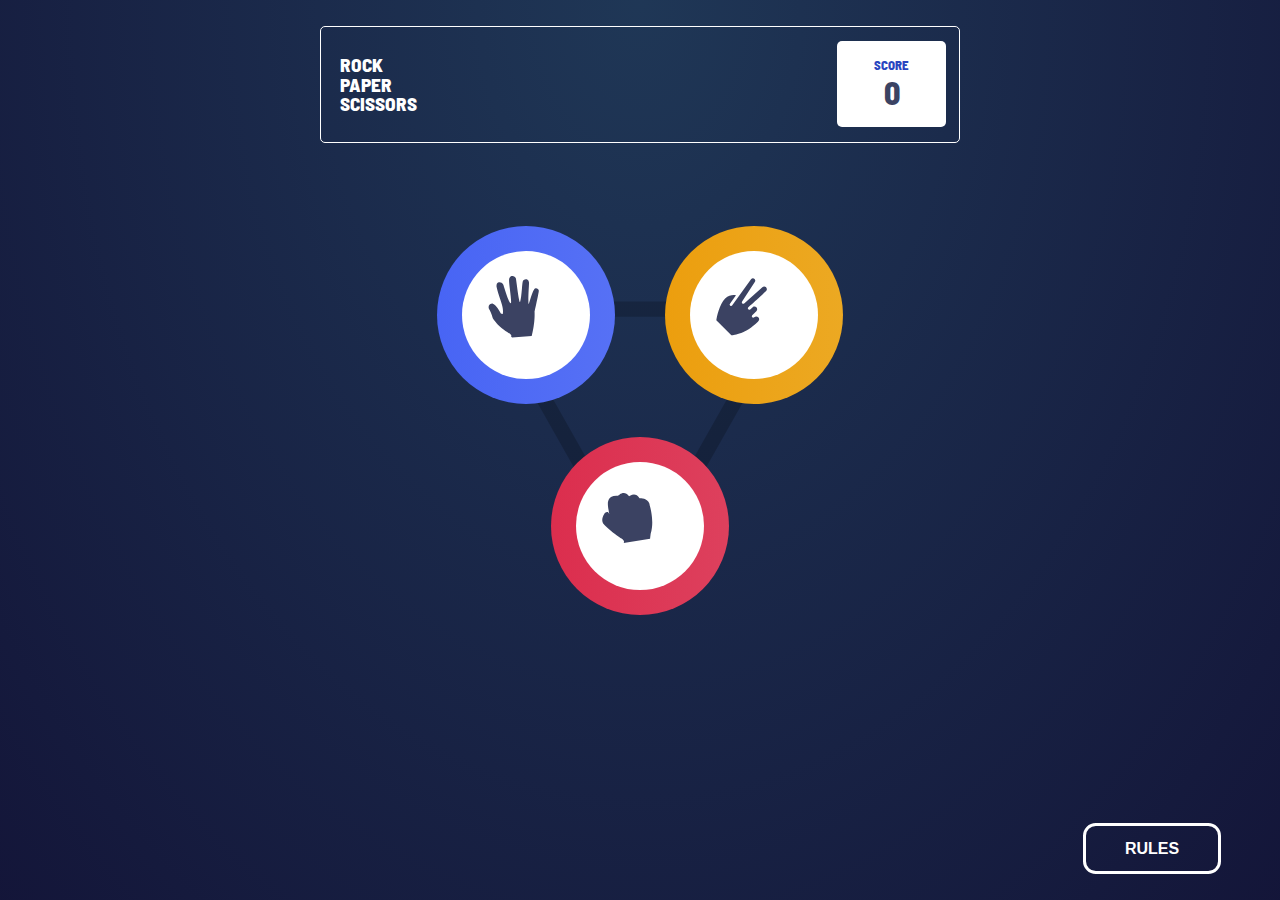
<file: index.html>
<!DOCTYPE html>
<html lang="en">
<head>
  <meta charset="UTF-8">
  <meta name="viewport" content="width=device-width, initial-scale=1.0">
  <link rel="icon" type="image/png" sizes="32x32" href="./images/favicon-32x32.png">
  <link rel="stylesheet" href="/styles/main.css"> 
  <title>Frontend Mentor | Rock, Paper, Scissors</title>

  <link rel="preconnect" href="https://fonts.googleapis.com">
  <link rel="preconnect" href="https://fonts.gstatic.com" crossorigin>
  <link href="https://fonts.googleapis.com/css2?family=Barlow+Semi+Condensed&display=swap" rel="stylesheet">
  <link rel="stylesheet" href="https://cdnjs.cloudflare.com/ajax/libs/font-awesome/4.7.0/css/font-awesome.min.css">
  
  <script src="scripts/main.js"></script>
</head>
<body>

  <div id="rulesContainer">
    <h2> RULES </h2>
    <div class="rulesImgContainer">
      <img class="rulesImg" src="/images/image-rules.svg" alt="Image showing rules for the rock paper scissors game">
    </div>
    <button class="closeBtn" onclick="hideRules()"><i class="fa fa-close"></i></button>

  </div>

  <header>
    <div class="header-content">
      <div class="header-left">
        <ul>
          <li>ROCK</li>
          <li>PAPER</li>
          <li>SCISSORS</li>
        </ul>
      </div>

      <div class="score-box">
        <p> SCORE </p>
        <p id="score">0</p>
      </div>
    </div>
  </header>



    <div id="pickBox">
      <img src="/images/bg-triangle.svg" alt="Triangle" class="triImg">
        <div id="pickPaper" class="pickCircle">
          <button onclick="clickPaper()" id="pickBtn"><img class="pickIcon paperIcon" src="/images/icon-paper.svg" alt="Icon of black hand showing paper move for rock paper scissors game."></button>
        </div>
        <div id="pickRock" class="pickCircle">
          <button onclick="clickRock()" id="pickBtn"><img class="pickIcon rockIcon" src="/images/icon-rock.svg" alt="Icon of black hand showing paper move for rock paper scissors game."></button>
        </div>
        <div id="pickScissors" class="pickCircle">
          <button onclick="clickScissors()"  id="pickBtn"><img class="pickIcon rockIcon" src="/images/icon-scissors.svg" alt="Icon of black hand showing paper move for rock paper scissors game."></button>
        </div>
    </div>

    <div id="resultBox">
      <div id="displayChoicesBox">
        <div id="userChoicePaper">
          <div class="pickCircle userChoicePaper">
            <img class="displayPaperIcon" src="/images/icon-paper.svg" alt="Icon of black hand showing paper move for rock paper scissors game.">
          </div>
          <p>YOU PICKED</p>
        </div>
        <div id="userChoiceRock">
          <div class="pickCircle userChoiceRock">
            <img class="displayRockIcon" src="/images/icon-rock.svg" alt="Icon of black hand showing paper move for rock paper scissors game.">
          </div>
          <p>YOU PICKED</p>
        </div>
        <div id="userChoiceScissors">
          <div class="pickCircle userChoiceScissors">
            <img class="displayScissorsIcon" src="/images/icon-scissors.svg" alt="Icon of black hand showing paper move for rock paper scissors game.">
          </div>
          <p>YOU PICKED</p>
        </div>
        <div id="compChoicePaper">
          <div class="compChoicePaper pickCircle userChoicePaper">
            <img class="displayPaperIcon" src="/images/icon-paper.svg" alt="Icon of black hand showing paper move for rock paper scissors game.">
          </div>
          <p>THE HOUSE PICKED</p>
        </div>
        <div id="compChoiceRock">
          <div class="compChoiceRock pickCircle userChoiceRock">
            <img class="displayRockIcon" src="/images/icon-rock.svg" alt="Icon of black hand showing paper move for rock paper scissors game.">
          </div>
          <p clas="test">THE HOUSE PICKED</p>
        </div>
        <div id="compChoiceScissors">
          <div class="compChoiceScissors pickCircle userChoiceScissors">
            <img class="displayScissorsIcon" src="/images/icon-scissors.svg" alt="Icon of black hand showing paper move for rock paper scissors game.">
          </div>
          <p>THE HOUSE PICKED</p>
        </div>
      </div>

      <div id="victoryBox" class="outcomeBox">
        <div>
          <h1> YOU WIN </h1>
          <button id="playAgainBtn" onclick="playAgain()"> PLAY AGAIN </button>
        </div>
      </div>

      <div id="looseBox" class="outcomeBox">
        <div>
          <h1> YOU LOSE </h1>
          <button id="playAgainBtn" onclick="playAgain()"> PLAY AGAIN </button>
        </div>
      </div>

      <div id="tieBox" class="outcomeBox">
        <div>
          <h1> IT'S A TIE</h1>
          <button id="playAgainBtn" onclick="playAgain()"> PLAY AGAIN </button>
        </div>
      </div>
      
    </div>


      <div id="rulesBtnContainer">
          <button class="rulesBtn" onclick="showRules()">RULES</button>
      </div>


  <!-- Your additional content goes here -->
  <!-- <div>
    <p>Score</p>
    <p>Rules</p>
    <p>You Picked</p>
    <p>The House Picked</p>
    <p>You Win</p>
    <p>You Lose</p>
    <p>Play Again</p>
  </div> -->

  <!-- Your JavaScript or other HTML content goes here -->

</body>
</html>
</file>
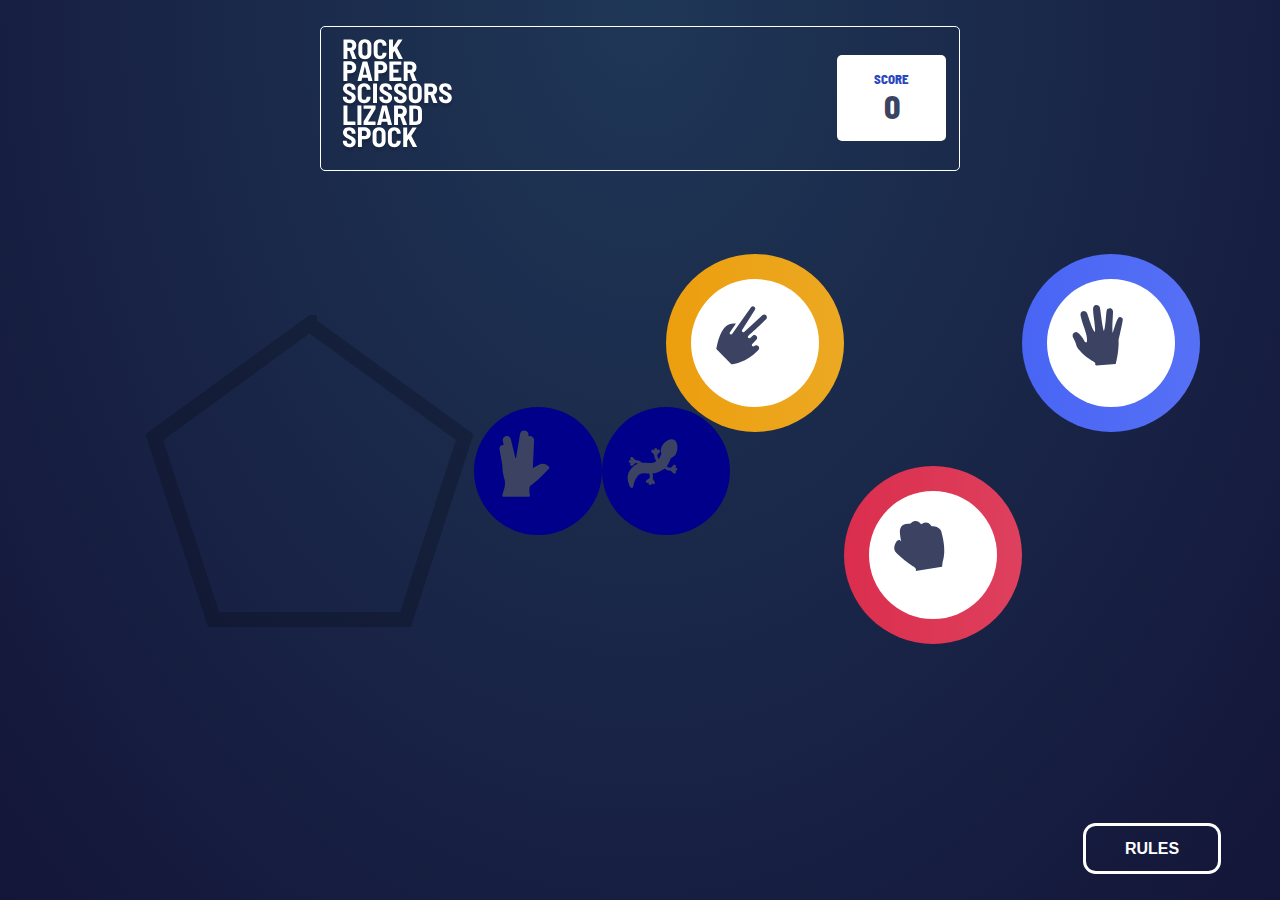
<file: bonus/index.html>
<!DOCTYPE html>
<html lang="en">
<head>
  <meta charset="UTF-8">
  <meta name="viewport" content="width=device-width, initial-scale=1.0">
  <link rel="icon" type="image/png" sizes="32x32" href="./images/favicon-32x32.png">
  <link rel="stylesheet" href="/styles/main.css"> 
  <title>Frontend Mentor | Rock, Paper, Scissors</title>

  <link rel="preconnect" href="https://fonts.googleapis.com">
  <link rel="preconnect" href="https://fonts.gstatic.com" crossorigin>
  <link href="https://fonts.googleapis.com/css2?family=Barlow+Semi+Condensed&display=swap" rel="stylesheet">
  <link rel="stylesheet" href="https://cdnjs.cloudflare.com/ajax/libs/font-awesome/4.7.0/css/font-awesome.min.css">
  
  <script src="scripts/main.js"></script>
</head>
<body>

  <div id="rulesContainer">
    <h2> RULES </h2>
    <div class="rulesImgContainer">
      <img class="rulesImg" src="/images/image-rules-bonus.svg" alt="Image showing rules for the rock paper scissors game">
    </div>
    <button class="closeBtn" onclick="hideRules()"><img class="closeBtnImg" src="images/icon-close.svg"></i></button>

  </div>

  <header>
    <div class="header-content">
      <div class="header-left">
        <img class="logo" src="images/logo-bonus.svg">
      </div>

      <div class="score-box">
        <p> SCORE </p>
        <p id="score">0</p>
      </div>
    </div>
  </header>


  



    <div id="pickBox">
      <img src="/images/bg-pentagon.svg" alt="Triangle" class="pentImg">
 
        <div id="pickSpock" class="pickCircle">
          <button onclick="clickSpock()" id="pickBtn"><img class="pickIcon spockIcon" src="/images/icon-spock.svg" alt="Icon of black hand showing paper move for rock paper scissors game."></button>
        </div>

        <div id="pickLizzard" class="pickCircle">
          <button onclick="clickLizzard()" id="pickBtn"><img class="pickIcon lizzardIcon" src="/images/icon-lizard.svg" alt="Icon of black hand showing paper move for rock paper scissors game."></button>
        </div> 

        <div id="pickScissors" class="pickCircle">
          <button onclick="clickScissors()"  id="pickBtn"><img class="pickIcon rockIcon" src="/images/icon-scissors.svg" alt="Icon of black hand showing paper move for rock paper scissors game."></button>
        </div>


        <div id="pickRock" class="pickCircle">
          <button onclick="clickRock()" id="pickBtn"><img class="pickIcon rockIcon" src="/images/icon-rock.svg" alt="Icon of black hand showing paper move for rock paper scissors game."></button>
        </div>

        <div id="pickPaper" class="pickCircle">
          <button onclick="clickPaper()" id="pickBtn"><img class="pickIcon paperIcon" src="/images/icon-paper.svg" alt="Icon of black hand showing paper move for rock paper scissors game."></button>
        </div>




    </div>

    <div id="resultBox">
      <div id="displayChoicesBox">
        <div id="userChoicePaper">
          <div class="pickCircle userChoicePaper">
            <img class="displayPaperIcon" src="/images/icon-paper.svg" alt="Icon of black hand showing paper move for rock paper scissors game.">
          </div>
          <p>YOU PICKED</p>
        </div>
        <div id="userChoiceRock">
          <div class="pickCircle userChoiceRock">
            <img class="displayRockIcon" src="/images/icon-rock.svg" alt="Icon of black hand showing paper move for rock paper scissors game.">
          </div>
          <p>YOU PICKED</p>
        </div>
        <div id="userChoiceScissors">
          <div class="pickCircle userChoiceScissors">
            <img class="displayScissorsIcon" src="/images/icon-scissors.svg" alt="Icon of black hand showing paper move for rock paper scissors game.">
          </div>
          <p>YOU PICKED</p>
        </div>
        <div id="compChoicePaper">
          <div class="compChoicePaper pickCircle userChoicePaper">
            <img class="displayPaperIcon" src="/images/icon-paper.svg" alt="Icon of black hand showing paper move for rock paper scissors game.">
          </div>
          <p>THE HOUSE PICKED</p>
        </div>
        <div id="compChoiceRock">
          <div class="compChoiceRock pickCircle userChoiceRock">
            <img class="displayRockIcon" src="/images/icon-rock.svg" alt="Icon of black hand showing paper move for rock paper scissors game.">
          </div>
          <p clas="test">THE HOUSE PICKED</p>
        </div>
        <div id="compChoiceScissors">
          <div class="compChoiceScissors pickCircle userChoiceScissors">
            <img class="displayScissorsIcon" src="/images/icon-scissors.svg" alt="Icon of black hand showing paper move for rock paper scissors game.">
          </div>
          <p>THE HOUSE PICKED</p>
        </div>
      </div>

      <div id="victoryBox" class="outcomeBox">
        <div>
          <h1> YOU WIN </h1>
          <button id="playAgainBtn" onclick="playAgain()"> PLAY AGAIN </button>
        </div>
      </div>

      <div id="looseBox" class="outcomeBox">
        <div>
          <h1> YOU LOSE </h1>
          <button id="playAgainBtn" onclick="playAgain()"> PLAY AGAIN </button>
        </div>
      </div>

      <div id="tieBox" class="outcomeBox">
        <div>
          <h1> IT'S A TIE</h1>
          <button id="playAgainBtn" onclick="playAgain()"> PLAY AGAIN </button>
        </div>
      </div>
      
    </div>


      <div id="rulesBtnContainer">
          <button class="rulesBtn" onclick="showRules()">RULES</button>
      </div>


  <!-- Your additional content goes here -->
  <!-- <div>
    <p>Score</p>
    <p>Rules</p>
    <p>You Picked</p>
    <p>The House Picked</p>
    <p>You Win</p>
    <p>You Lose</p>
    <p>Play Again</p>
  </div> -->

  <!-- Your JavaScript or other HTML content goes here -->

</body>
</html>
</file>
<file: styles/main.css>
body {
    background:radial-gradient(ellipse at top, hsl(214, 47%, 23%), hsl(237, 49%, 15%));
    background-repeat: no-repeat;
    background-size: contain, cover;
    height: 100vh;
    padding:0;
    margin:0;
  
}


h2, h1{
    font-family: 'Barlow Semi Condensed', sans-serif;
}

h1{
    color:#ffff;
}

p,li{
    color:white;
    text-decoration: none;
    list-style: none;
    font-family: 'Barlow Semi Condensed', sans-serif;
}

.main-content{
    display: flex;
    justify-content: center;
}

ul{
    padding:0 ;
}

.header-content{
    margin:0 auto;
    display: flex;
    border-radius: 5px;
}

.header-left{
    font-weight: 800;
}

.score-box{
    text-align: center;
    background-color: white;
    border-radius: 5px;

}

#tieBox{
    display: none;
}

#looseBox{
    display: none;
}

#victoryBox{
    display: none;
}

.score-box > p{
    color:hsl(229, 64%, 46%);
    padding:0;
    margin:0;
    font-weight: 800;
}



.outcomeBox > div > button{
    color:hsl(229, 25%, 31%);
}

#score{
    font-weight: 800;
    color:hsl(229, 25%, 31%);
}

.pickCircle{
    border-radius: 50%;
}

/* #pickPaper:hover{
    filter: brightness(75%);
} */




#pickPaper, #pickScissors, #pickRock , .userChoicePaper, .userChoiceRock, .userChoiceScissors{
    background-origin: border-box;
    background-clip: content-box, border-box;
}

#pickPaper{
    background-image: linear-gradient(white, white), linear-gradient(to right, hsl(230, 89%, 62%), hsl(230, 89%, 65%));

}

#pickScissors{
    background-image: linear-gradient(white, white), linear-gradient(to right,hsl(39, 89%, 49%) ,  hsl(40, 84%, 53%));

}

#pickRock{
    background-image: linear-gradient(white, white), linear-gradient(to right, hsl(349, 71%, 52%) , hsl(349, 70%, 56%));
    
}

#pickBtn{
    position: relative;
    background-color: transparent;
    border:none;

}

#pickBox {
    display: flex;
    flex-direction: column;
    align-items: center;
}



@keyframes changeBackgroundRock { 

    0%{
        background-image: linear-gradient(hsl(229, 25%, 31%), hsl(229, 25%, 31%)), linear-gradient(to right,hsl(229, 25%, 31%) ,  hsl(229, 25%, 31%));
        opacity: 50%;
    }

    100%{
        opacity: 100%;
        background-image: linear-gradient(white, white), linear-gradient(to right, hsl(349, 71%, 52%) , hsl(349, 70%, 56%));

    }
}


@keyframes changeBackgroundPaper { 

    0%{
        background-image: linear-gradient(hsl(229, 25%, 31%), hsl(229, 25%, 31%)), linear-gradient(to right,hsl(229, 25%, 31%) ,  hsl(229, 25%, 31%));
        opacity: 50%;

    }

    100%{
        opacity: 100%;
        background-image: linear-gradient(white, white), linear-gradient(to right, hsl(230, 89%, 62%), hsl(230, 89%, 65%));

    }
}


@keyframes changeBackgroundScissors { 

    0%{
        background-image: linear-gradient(hsl(229, 25%, 31%), hsl(229, 25%, 31%)), linear-gradient(to right,hsl(229, 25%, 31%) ,  hsl(229, 25%, 31%));
        opacity: 50%;

    }

    100%{
        opacity: 100%;
        background-image: linear-gradient(white, white), linear-gradient(to right,hsl(39, 89%, 49%) ,  hsl(40, 84%, 53%));

    }
}

@keyframes changeImgOpacity {
    0%{
        opacity: 0%;
    }

    100%{
        opacity: 100%;

    }
}

.userChoicePaper{
    background-image: linear-gradient(white, white), linear-gradient(to right, hsl(230, 89%, 62%), hsl(230, 89%, 65%));

}
.userChoiceRock{
    background-image: linear-gradient(white, white), linear-gradient(to right, hsl(349, 71%, 52%) , hsl(349, 70%, 56%));

}

.userChoiceScissors{
    background-image: linear-gradient(white, white), linear-gradient(to right,hsl(39, 89%, 49%) ,  hsl(40, 84%, 53%));

}

.compChoiceRock{
    opacity: 50%;
    background-image: linear-gradient(hsl(229, 25%, 31%), hsl(229, 25%, 31%)), linear-gradient(to right,hsl(229, 25%, 31%) ,  hsl(229, 25%, 31%));
    transition: background-image 1s ease; /* Smooth transition effect */
    animation: changeBackgroundRock 1.5s ease 1.5s forwards; /* Apply animation after a delay of 2 seconds */
}

.compChoicePaper{
    opacity: 50%;
    background-image: linear-gradient(hsl(229, 25%, 31%), hsl(229, 25%, 31%)), linear-gradient(to right,hsl(229, 25%, 31%) ,  hsl(229, 25%, 31%));
    transition: background-image 1s ease; /* Smooth transition effect */
    animation: changeBackgroundPaper 1.5s ease 1.5s forwards; /* Apply animation after a delay of 2 seconds */
}

.compChoiceScissors{
    opacity: 50%;
    background-image: linear-gradient(hsl(229, 25%, 31%), hsl(229, 25%, 31%)), linear-gradient(to right,hsl(229, 25%, 31%) ,  hsl(229, 25%, 31%));
    transition: background-image 1s ease; /* Smooth transition effect */
    animation: changeBackgroundScissors 1.5s ease 1.5s forwards; /* Apply animation after a delay of 2 seconds */
}

.compChoiceRock > img, .compChoicePaper > img, .compChoiceScissors > img{
    opacity: 0%;
    animation: changeImgOpacity 1s ease 2s forwards; /* Apply animation after a delay of 2 seconds */

}


.userChoiceRock, .userChoicePaper, .userChoiceScissors, .choiceBlank{
    display: inline-flex;
    align-items: center;
}

.pickCircle{
    background-color: darkblue;
}

#resultBox{
    display: none;
    position: relative;
}

#userChoicePaper, #userChoiceRock{
    display: none;
}

#compChoicePaper, #compChoiceRock, #compChoiceScissors{
    display: flex;
    flex-direction: column;
}

#rulesBtnContainer{
    display: flex;
    justify-content: center;
    position: absolute;
    bottom:10vw;
    right: 0;
    left:0;
}

#rulesContainer{
    background-color: #ffff;
    display: none;
    flex-direction: column;
    position: fixed;
    z-index: 999;
}

.closeBtn {
    background-color: transparent;
    border: none;
    color:  hsl(217, 16%, 45%);
    cursor: pointer;
  }

  #displayChoicesBox{
    display: flex;
  }
  









/* Extra small devices (phones, 600px and down) */
@media only screen and (max-width: 375px) {

    header {
      padding-top: 5vw;
      width: 75vw;
      margin: 0 auto;
      display: flex;
      justify-content: center;
    }
  
    .header-content {
      display: flex;
      align-items: center;
      justify-content: space-between;
      padding: 1vw 3vw 1vw 5vw;
      border: solid white 0.5vw;
      height: auto;
      width: 100%;
    }
  
    .header-left > ul > li {
      line-height: 4vw;
      font-size: 4vw;
    }
  
    .score-box {
      width: 15vw;
      padding: 1.5vw;
    }
  
    .score-box > p {
      font-size: 3vw;
    }
  
    #score {
      font-size: 9vw;
      padding: 0;
      margin: 0;
    }
  
    #pickBox {
      margin: 30vw auto;
      flex-direction: row;
      justify-content: center;
    }
  
    .triImg {
      width: 55vw;
      z-index: 0;
      position: absolute;
      left:0;
      right:0;
      margin:0 auto;
    }
  
    .pickCircle {
      width: 25vw;
      height: 25vw;
      z-index: 99;
    }
  
    #pickPaper,
    #pickScissors,
    #pickRock {
      border: double 4vw transparent;
    }
  
    #pickPaper {
        margin-bottom: 50vw;
        margin-right: -10vw;
    }
  
    #pickScissors {
        margin-bottom: 50vw;
        margin-left: -10vw;


    }
  
    #pickRock {
        margin-top:30vw;
    }
  
  
    #pickBtn {
      right: 2.5vw;
      bottom: 2.5vw;
      width: 30vw;
      height: 30vw;
    }
  
    .pickIcon {
      margin-right: 1vw;
      width: 12vw;
      height: auto;
    }
  
    .displayRockIcon {
      width: 15vw;
      height: 15vw;
      margin-top: 5vw;
    }
  
    .displayPaperIcon,
    .displayScissorsIcon {
      width: 15vw;
      height: 17vw;
      margin-top: 5vw;
    }
  
    .userChoicePaper,
    .userChoiceRock,
    .userChoiceScissors {
      border: double 3vw transparent;
      flex-direction: column;
    }
  
    .userChoiceScissors {
      border: double 3vw transparent;
    }
  
    #resultBox {
      flex-direction: column;
      width: 100vw;
      height: auto;
      top: 30vw;
      align-items: center;
    }

    #displayChoicesBox{
        flex-direction: row;
    }

    .outcomeBox{
        display: flex;
        flex-direction: column;
        text-align: center;
        margin:0 auto;
        width: 100vw;
    }

    .outcomeBox > div > h1{
        font-size: 15vw;
        font-weight: 800;
    }

    .outcomeBox > div > button{
        font-size: 4vw;
        padding:4vw 15vw;
        font-weight: 600;
        border-radius: 2vw;
        border: none;
    }
  
    #userChoiceScissors,
    #userChoicePaper,
    #userChoiceRock {
      flex-direction: column;
    }
  
    #userChoiceScissors > p,
    #userChoicePaper > p,
    #userChoiceRock > p,
    #compChoicePaper > p,
    #compChoiceRock > p,
    #compChoiceScissors > p {
      margin-top: 6vw;
      font-size: 3.25vw;
      text-align: center;
    }
  
    #compChoicePaper,
    #compChoiceRock,
    #compChoiceScissors {
      margin-left: 15vw;
    }
  
    #rulesBtnContainer {
      bottom: 5vw;
      right: 0;
      left: 0;
    }
  
    #rulesBtnContainer > .rulesBtn {
      padding: 4vw 12vw 4vw 12vw;
      background-color: transparent;
      border: solid white 0.5vw;
      border-radius: 4vw;
      color: white;
      font-size: 4vw;
      font-weight: 600;
    }
  
    #rulesContainer {
      padding-top: 15vw;
      width: 100%;
      height: 100%;
      text-align: center;
      color: hsl(229, 25%, 31%);
      font-size: 6vw;
    }
  
    .rulesImgContainer {
      margin: 30vw auto;
    }
  
    .rulesImg {
      width: 75vw;
      height: auto;
    }
  
    .closeBtn {
      width: 10vw;
      margin: 0 auto;
      font-size: 10vw;
    }




  
  }
  

@media only screen and (min-width: 375px) {

    header{
        padding-top:5vw;
        width: 75vw;
        margin:0 auto;
        display: flex;
        justify-content: center;
    }
    .header-content{
        display: flex;
        align-items: center;
        justify-content: space-between;
        padding:0.5vw 3vw 0.5vw 5vw;
        border:solid white 0.5vw;
        height: auto;
        width: 100%;
    }

    .header-left > ul > li{
        line-height: 4vw;
        font-size: 4vw;
        
    }

    .score-box{
        width: 15vw;
        padding:1.2vw;

    }

    .score-box > p{

        font-size: 2.25vw;

    }
    
    #score{
        font-size: 6vw;
        padding:0;
        margin:0;
    }

    #pickBox {
        margin: 20vw auto;
        flex-direction: row;
        justify-content: center;
      }
    
      .triImg {
        width: 65vw;
        z-index: 0;
        position: absolute;
        left:0;
        right:0;
        margin:0 auto;
      }

    .pickCircle{
        width: 24vw;
        height: 24vw;
        z-index: 99;
    }
    #pickPaper,
    #pickScissors,
    #pickRock {
      border: double 4vw transparent;
      margin-bottom: 5vw; /* Adjusted margin for readability, change as needed */
    }
  
    #pickPaper {
        margin-bottom: 50vw;
        margin-right: -8vw;
    }
  
    #pickScissors {
        margin-bottom: 50vw;
        margin-left: -8vw;
    }
  
    #pickRock {
        margin-top:35vw;
    }

    #pickBtn{

        right: 3.5vw;
        bottom:3.5vw;
        width: 30vw;
        height: 30vw;
    }

    .pickIcon{
        width: 10vw;
        height: auto;
    }


    .displayRockIcon{
        width: 14vw;
        height: 14vw;

    }

    .displayPaperIcon, .displayScissorsIcon{
        width: 14vw;
        height: 15vw;

    }

    .userChoicePaper{
        border: double 3vw transparent;
    }

    .userChoiceRock, .userChoicePaper, .userChoiceScissors{
        border: double 3vw transparent;
        flex-direction: column;
    }

    .userChoiceScissors{
        border: double 3vw transparent;
    }

    #resultBox {
        flex-direction: column;
        width: 100vw;
        height: auto;
        top: 30vw;
        align-items: center;
      }
  
      #displayChoicesBox{
          flex-direction: row;
      }
  
      .outcomeBox{
          display: flex;
          flex-direction: column;
          text-align: center;
          margin:0 auto;
          width: 100vw;
      }
  
      .outcomeBox > div > h1{
          font-size: 13vw;
          font-weight: 800;
          margin-bottom:3vw;
      }
  
      .outcomeBox > div > button{
          font-size: 4vw;
          padding:4vw 13vw;
          font-weight: 600;
          border-radius: 2vw;
          border: none;
      }

    #userChoiceScissors, #userChoicePaper, #userChoiceRock{
        flex-direction: column;
    }


    #userChoiceScissors > p, #userChoicePaper > p, #userChoiceRock > p{
        margin-top:6vw;
        font-size: 2.9vw;
        text-align: center;
    }

    #compChoicePaper > p, #compChoiceRock > p, #compChoiceScissors > p{
        margin-top:6vw;
        font-size: 2.9vw;
        text-align: center;
        
    }

    #compChoicePaper, #compChoiceRock, #compChoiceScissors{
        margin-left:20vw;
    }

    #rulesBtnContainer{
        bottom:5vw;
        right: 0;
        left:0;
        height: 10vw;
        width: 100vw;
    }


    #rulesBtnContainer > .rulesBtn{
        padding: 3vw 9vw 3vw 9vw;
        background-color: transparent;
        border:solid white 0.5vw;
        border-radius: 2vw;
        color:white;
        font-size: 3vw;
        font-weight: 600;
    }

    #rulesContainer{
        padding-top: 15vw;
        width: 100%;
        height: 100%;
        text-align: center;
        color:hsl(229, 25%, 31%);
        font-size: 4vw;

    }


    .rulesImgContainer{
        margin:20vw auto 20vw auto;
    }

    .rulesImg{
        width: 55vw;
        height: auto;
    }

    .closeBtn{
        width: 10vw;
        margin:0 auto;
        font-size: 7.5vw;
    }



}


@media only screen and (min-width: 450px) {

    header{
        padding-top:5vw;
        width: 75vw;
        margin:0 auto;
        display: flex;
        justify-content: center;
    }
    .header-content{
        display: flex;
        align-items: center;
        justify-content: space-between;
        padding:0.5vw 3vw 0.5vw 5vw;
        border:solid white 0.5vw;
        height: auto;
        width: 100%;
    }

    .header-left > ul > li{
        line-height: 4vw;
        font-size: 4vw;
        
    }

    .score-box{
        width: 15vw;
        padding:1.2vw;

    }

    .score-box > p{

        font-size: 2.25vw;

    }
    
    #score{
        font-size: 6vw;
        padding:0;
        margin:0;
    }

    #pickBox {
        margin: 20vw auto;
        flex-direction: row;
        justify-content: center;
      }
    
      .triImg {
        width: 65vw;
        z-index: 0;
        position: absolute;
        left:0;
        right:0;
        margin:0 auto;
      }

    .pickCircle{
        width: 22vw;
        height: 22vw;
        z-index: 99;
    }
    #pickPaper,
    #pickScissors,
    #pickRock {
      border: double 4vw transparent;
      margin-bottom: 5vw; /* Adjusted margin for readability, change as needed */
    }
  
    #pickPaper {
        margin-bottom: 50vw;
        margin-right: -8vw;
    }
  
    #pickScissors {
        margin-bottom: 50vw;
        margin-left: -8vw;
    }
  
    #pickRock {
        margin-top:35vw;
    }

    #pickBtn{
        right: 3.5vw;
        bottom:3.5vw;
        width: 30vw;
        height: 30vw;
    }

    .pickIcon{
        width: 10vw;
        height: auto;
    }


    .displayRockIcon{
        width: 11vw;
        height: 11vw;
        margin-top:5vw;
    }

    .displayPaperIcon, .displayScissorsIcon{
        width: 11vw;
        height: 12vw;
        margin-top:5vw;

    }

    .userChoicePaper{
        border: double 4vw transparent;
    }

    .userChoiceRock, .userChoicePaper, .userChoiceScissors{
        border: double 4vw transparent;
        flex-direction: column;
    }

    .userChoiceScissors{
        border: double 4vw transparent;
    }

    #resultBox {
        flex-direction: column;
        width: 100vw;
        height: auto;
        top: 20vw;
        align-items: center;
      }
  
      #displayChoicesBox{
          flex-direction: row;
      }
  
      .outcomeBox{
          display: flex;
          flex-direction: column;
          text-align: center;
          margin:0 auto;
          width: 100vw;
      }
  
      .outcomeBox > div > h1{
          font-size: 11vw;
          font-weight: 800;
          margin-bottom:3vw;
      }
  
      .outcomeBox > div > button{
          font-size: 2.75vw;
          padding:3vw 13vw;
          font-weight: 600;
          border-radius: 2vw;
          border: none;
      }

    #userChoiceScissors, #userChoicePaper, #userChoiceRock{
        flex-direction: column;
    }


    #userChoiceScissors > p, #userChoicePaper > p, #userChoiceRock > p{
        margin-top:6vw;
        font-size: 2.9vw;
        text-align: center;
    }

    #compChoicePaper > p, #compChoiceRock > p, #compChoiceScissors > p{
        margin-top:6vw;
        font-size: 2.9vw;
        text-align: center;
        
    }

    #compChoicePaper, #compChoiceRock, #compChoiceScissors{
        margin-left:20vw;
    }

    #rulesBtnContainer{
        bottom:5vw;
        right: 0;
        left:0;
        height: 8vw;
        width: 100vw;
    }


    #rulesBtnContainer > .rulesBtn{
        padding: 1vw 9vw 1vw 9vw;
        background-color: transparent;
        border:solid white 0.5vw;
        border-radius: 2vw;
        color:white;
        font-size: 3vw;
        font-weight: 600;
    }

    #rulesContainer{
        padding-top: 15vw;
        width: 100%;
        height: 100%;
        text-align: center;
        color:hsl(229, 25%, 31%);
        font-size: 3vw;

    }


    .rulesImgContainer{
        margin:20vw auto 20vw auto;
    }

    .rulesImg{
        width: 55vw;
        height: auto;
    }

    .closeBtn{
        width: 10vw;
        margin:0 auto;
        font-size: 7.5vw;
    }



}

@media only screen and (min-width: 600px) {

    header{
        padding-top:5vw;
        width: 75vw;
        margin:0 auto;
        display: flex;
        justify-content: center;
    }
    .header-content{
        display: flex;
        align-items: center;
        justify-content: space-between;
        padding:1vw 3vw 1vw 5vw;
        border:solid white 0.2vw;
        height: auto;
        width: 100%;
    }

    .header-left > ul > li{
        line-height: 2.75vw;
        font-size: 3vw;
        
    }

    .score-box{
        width: 12vw;
        padding:1.5vw;

    }

    .score-box > p{

        font-size: 2vw;

    }
    
    #score{
        font-size: 5vw;
        padding:0;
        margin:0;
    }

    #pickBox {
        margin: 15vw auto;
        flex-direction: row;
        justify-content: center;
      }
    
      .triImg {
        width: 40vw;
        z-index: 0;
        position: absolute;
        left:0;
        right:0;
        margin:0 auto;
      }


    .pickCircle{
        width: 15vw;
        height: 15vw;
        z-index: 99;
    }
    #pickPaper,
    #pickScissors,
    #pickRock {
      border: double 2.5vw transparent;
    }
  
    #pickPaper {
        margin-bottom: 30vw;
        margin-right: -5vw;
    }
  
    #pickScissors {
        margin-bottom: 30vw;
        margin-left: -5vw;
    }
  
    #pickRock {
        margin-top:25vw;
    }

    #pickBtn{

        right: 2.5vw;
        bottom:2.5vw;
        width: 20vw;
        height: 20vw;
    }

    .pickIcon{
        margin-top:1vw;
        width: 7vw;
        height: auto;
    }


    .displayRockIcon{
        width: 6vw;
        height: 6vw;
        margin-top:4vw;
    }

    .displayPaperIcon, .displayScissorsIcon{
        width: 7vw;
        height: 8vw;
        margin-top:3vw;
    }

    .userChoicePaper{
        border: double 3vw transparent;
    }

    .userChoiceRock, .userChoicePaper, .userChoiceScissors{
        border: double 3vw transparent;
        flex-direction: column;
    }

    .userChoiceScissors{
        border: double 3vw transparent;
    }

    #resultBox {
        flex-direction: column;
        width: 100vw;
        height: auto;
        top: 15vw;
        align-items: center;
      }
  
      #displayChoicesBox{
          flex-direction: row;
      }
  
      .outcomeBox{
          display: flex;
          flex-direction: column;
          text-align: center;
          margin:0 auto;
          width: 100vw;
      }
  
      .outcomeBox > div > h1{
          font-size: 9vw;
          font-weight: 800;
          margin-bottom:3vw;
      }
  
      .outcomeBox > div > button{
          font-size: 2vw;
          padding:2.25vw 10vw;
          font-weight: 600;
          border-radius: 2vw;
          border: none;
      }

    #userChoiceScissors, #userChoicePaper, #userChoiceRock{
        flex-direction: column;
    }

    #userChoiceScissors > p, #userChoicePaper > p, #userChoiceRock > p , #compChoicePaper > p, #compChoiceRock > p, #compChoiceScissors > p{
        margin-top:3vw;
        font-size: 2.5vw;
        text-align: center;
        
    }

    #compChoicePaper, #compChoiceRock, #compChoiceScissors{
        margin-left:15vw;
    }

    #rulesBtnContainer{
        bottom:5vw;
        right: 0;
        left:0;
        height: 7vw;
        width: 100vw;
    }


    #rulesBtnContainer > .rulesBtn{
        padding: 0 6vw 0 6vw;
        background-color: transparent;
        border:solid white 0.5vw;
        border-radius: 2vw;
        color:white;
        font-size: 2vw;
        font-weight: 400;
    }

    

    #rulesContainer{
        padding-top: 10vw;
        width: 100%;
        height: 100%;
        text-align: center;
        color:hsl(229, 25%, 31%);
        font-size: 3vw;

    }

    .rulesImgContainer{
        margin:15vw auto 18vw auto;
    }

    .rulesImg{
        width: 45vw;
        height: auto;
    }

    .closeBtn{
        width: 10vw;
        margin:0 auto;
        font-size: 6vw;
    }

    

}

@media only screen and (min-width: 768px) {

    header{
        padding-top:5vw;
        width: 65vw;
        margin:0 auto;
        display: flex;
        justify-content: center;
    }
    .header-content{
        display: flex;
        align-items: center;
        justify-content: space-between;
        padding:1vw 3vw 1vw 5vw;
        border:solid white 0.1vw;
        height: auto;
        width: 100%;
    }

    .header-left > ul > li{
        line-height: 2.2vw;
        font-size: 2.5vw;
        
    }

    .score-box{
        width: 10vw;
        padding:1.5vw;

    }

    .score-box > p{

        font-size: 1.5vw;

    }
    
    #score{
        font-size: 4vw;
        padding:0;
        margin:0;
    }

    
    #pickBox {
        margin: 10vw auto;
        flex-direction: row;
        justify-content: center;
      }
    
      .triImg {
        width: 35vw;
        z-index: 0;
        position: absolute;
        left:0;
        right:0;
        margin:0 auto;
      }

    .pickCircle{
        width: 15vw;
        height: 15vw;
        z-index: 99;
    }
    #pickPaper,
    #pickScissors,
    #pickRock {
      border: double 2vw transparent;
      margin-bottom: 5vw; /* Adjusted margin for readability, change as needed */
    }
  
    #pickPaper {
        margin-bottom: 30vw;
        margin-right: -5vw;


    }
  
    #pickScissors {
        margin-bottom: 30vw;
        margin-left: -5vw;


    }
  
    #pickRock {
        margin-top:20vw;
        margin-left: 0;
        margin-right: 0;
    }

    #pickBtn{

        right: 2vw;
        bottom:2vw;
        width: 17vw;
        height: 17vw;
    }

    .pickIcon{
        width: 6vw;
        height: auto;
    }






    .displayRockIcon{
        width: 7.5vw;
        height: 7.5vw;
        margin-bottom:3vw;
    }

    .displayPaperIcon, .displayScissorsIcon{
        width: 7.5vw;
        height: 9vw;
    }

    .displayScissorsIcon{
        margin-bottom:3vw;
    }

    .displayPaperIcon{
        margin-bottom:2vw;
    }

    .userChoicePaper{
        border: double 3vw transparent;
    }

    .userChoiceRock, .userChoicePaper, .userChoiceScissors{
        border: double 3vw transparent;
        flex-direction: column-reverse;
        width: 15vw;
        height: 15vw;
    }

    .userChoiceScissors{
        border: double 3vw transparent;
    }

    #resultBox {
        flex-direction: column;
        width: 100vw;
        height: auto;
        top: 15vw;
        align-items: center;
      }
  
      #displayChoicesBox{
          flex-direction: row;
      }
  
      .outcomeBox{
          display: flex;
          flex-direction: column;
          text-align: center;
          margin-top: -30vw;
          width: 100vw;
      }
  
      .outcomeBox > div > h1{
          font-size: 6vw;
          font-weight: 800;
          margin-bottom:3vw;
      }
  
      .outcomeBox > div > button{
          font-size: 2vw;
          padding:2vw 7.5vw;
          font-weight: 600;
          border-radius: 1vw;
          border: none;
      }


    #userChoiceScissors, #userChoicePaper, #userChoiceRock{
        flex-direction: column-reverse;
    }


    #userChoiceScissors > p, #userChoicePaper > p, #userChoiceRock > p{
        margin-bottom:6vw;
        font-size: 2.5vw;
        text-align: center;
    }

    #compChoicePaper > p, #compChoiceRock > p, #compChoiceScissors > p{
        margin-bottom:6vw;
        font-size: 2.5vw;
        text-align: center;
        
    }

    #compChoicePaper, #compChoiceRock, #compChoiceScissors{
        margin-left:45vw;
        flex-direction: column-reverse;
    }

    #rulesBtnContainer{
        bottom:2vw;
        right: 0;
        left:40vw;
        height: 6vw;
        width: 100vw;
    }


    #rulesBtnContainer > .rulesBtn{
        padding: 0 4vw 0 4vw;
        background-color: transparent;
        border:solid white 0.5vw;
        border-radius: 2vw;
        color:white;
        font-size: 2vw;
        font-weight: 600;
    }


    #rulesContainer{
        text-align: left;
        color:hsl(229, 25%, 31%);
        font-size: 2vw;
        width: 41vw;
        height: 31vw;
        left:28.8vw;
        top:20vw;
        border-radius: 2vw;


    }

    #rulesContainer > h2{
        margin-top:-6vw;
        margin-left: 5vw;
    }


    .rulesImgContainer{
        margin:0 5vw;
    }

    .rulesImg{
        width: 30vw;
        height: auto;
    }

    .closeBtn{
        width: 10vw;
        margin-left: 32vw;
        margin-top:-33vw;
        font-size: 2.5vw;
    }
    



    

}

@media only screen and (min-width: 830px) {

    header{
        padding-top:2vw;
        width: 55vw;
        margin:0 auto;
        display: flex;
        justify-content: center;
    }
    .header-content{
        display: flex;
        align-items: center;
        justify-content: space-between;
        padding:1vw 1vw 1vw 2vw;
        border:solid white 0.1vw;
        height: auto;
        width: 100%;
    }

    .header-left > ul > li{
        line-height: 1.75vw;
        font-size: 1.75vw;
        
    }

    .score-box{
        width: 7.5vw;
        padding:1.2vw;

    }

    .score-box > p{

        font-size: 1.2vw;

    }
    
    #score{
        font-size: 3vw;
        padding:0;
        margin:0;
    }

    #pickBox {
        margin: 10vw auto;
        flex-direction: row;
        justify-content: center;
      }
    
      .triImg {
        width: 30vw;
        z-index: 0;
        position: absolute;
        left:0;
        right:0;
        margin:0 auto;
      }

    .pickCircle{
        width: 11vw;
        height: 11vw;

        z-index: 99;
    }
    #pickPaper,
    #pickScissors,
    #pickRock {
      border: double 2vw transparent;
    }
  
    #pickPaper {
        margin-bottom: 25vw;

    }
  
    #pickScissors {
        margin-bottom: 25vw;
    }
  
    #pickRock {
        margin-top:18vw;
    }

    #pickBtn{

        right: 1.5vw;
        bottom:1.5vw;
        width: 14vw;
        height: 14vw;
    }

    .pickIcon{
        margin-bottom:2vw;
        width: 5vw;
        height: auto;
        margin-right: 2vw;
    }



    .displayRockIcon{
        width: 7.5vw;
        height: 7.5vw;
        margin-bottom:3vw;
    }

    .displayPaperIcon, .displayScissorsIcon{
        width: 7.5vw;
        height: 9vw;
    }

    .displayScissorsIcon{
        margin-bottom:3vw;
    }

    .displayPaperIcon{
        margin-bottom:2vw;
    }

    .userChoicePaper{
        border: double 3vw transparent;
    }

    .userChoiceRock, .userChoicePaper, .userChoiceScissors{
        border: double 3vw transparent;
        flex-direction: column-reverse;
        width: 15vw;
        height: 15vw;
    }

    .userChoiceScissors{
        border: double 3vw transparent;
    }

    #resultBox {
        flex-direction: column;
        width: 100vw;
        height: auto;
        top: 10vw;
        align-items: center;
      }
  
      #displayChoicesBox{
          flex-direction: row;
      }
  
      .outcomeBox{
          display: flex;
          flex-direction: column;
          text-align: center;
          margin-top: -25vw;
          width: 100vw;
      }
  
      .outcomeBox > div > h1{
          font-size: 5vw;
          font-weight: 800;
          margin-bottom:3vw;
      }
  
      .outcomeBox > div > button{
          font-size: 1.5vw;
          padding:2vw 6.5vw;
          font-weight: 600;
          border-radius: 1vw;
          border: none;
      }
    #userChoiceScissors, #userChoicePaper, #userChoiceRock{
        flex-direction: column-reverse;
    }


    #userChoiceScissors > p, #userChoicePaper > p, #userChoiceRock > p{
        margin-bottom:4vw;
        font-size: 2vw;
        text-align: center;
    }

    #compChoicePaper > p, #compChoiceRock > p, #compChoiceScissors > p{
        margin-bottom:4vw;
        font-size: 2vw;
        text-align: center;
        
    }

    #compChoicePaper, #compChoiceRock, #compChoiceScissors{
        margin-left:40vw;
    }

    #rulesContainer{
        text-align: left;
        color:hsl(229, 25%, 31%);
        font-size: 2vw;
        width: 45vw;
        height: 30vw;
        left:27vw;
        top:20vw;
        border-radius: 2vw;


    }

    #rulesBtnContainer{
        bottom:2vw;
        right: 0;
        left:40vw;
        height: 5vw;
        width: 100vw;
    }


    #rulesBtnContainer > .rulesBtn{
        padding: 0 3vw 0 3vw;
        background-color: transparent;
        border:solid white 0.3vw;
        border-radius: 1vw;
        color:white;
        font-size: 1.5vw;
        font-weight: 600;
    }

    #rulesContainer > h2{
        margin-top:-6vw;
        margin-left: 5vw;
    }


    .rulesImgContainer{
        margin:0 auto;
    }

    .rulesImg{
        width: 30vw;
        height: auto;
    }

    .closeBtn{
        width: 10vw;
        margin-left: 36vw;
        margin-top:-33vw;
        font-size: 2.5vw;
    }
    
    
    

}

@media only screen and (min-width: 1100px) {

    header{
        padding-top:2vw;
        width: 50vw;
        margin:0 auto;
        display: flex;
        justify-content: center;
    }
    .header-content{
        display: flex;
        align-items: center;
        justify-content: space-between;
        padding:1vw 1vw 1vw 1.5vw;
        border:solid white 0.1vw;
        height: auto;
        width: 100%;
    }

    .header-left > ul > li{
        line-height: 1.5vw;
        font-size: 1.5vw;
        
    }

    .score-box{
        width: 6vw;
        padding:1.25vw;

    }

    .score-box > p{

        font-size: 1vw;

    }
    
    #score{
        font-size: 2.5vw;
        padding:0;
        margin:0;
    }


    #pickBox{
        margin:5vw auto;
    }

    .triImg{
        width: 25vw;
    }

    .pickCircle{
        width: 10vw;
        height: 10vw;
        z-index: 99;
    }

    #pickPaper,
    #pickScissors,
    #pickRock {
      border: double 2vw transparent;
    }
  
    #pickPaper {
        margin-bottom: 20vw;

    }
  
    #pickScissors {
        margin-bottom: 20vw;
    }
  
    #pickRock {
        margin-top:18vw;
    }


    #pickBtn{


        width: 13vw;
        height: 13vw;
    }

    .pickIcon{

        width: 4vw;
        height: auto;
    }

    .displayRockIcon{
        width: 7.5vw;
        height: 7.5vw;
        margin-bottom:3vw;
    }

    .displayPaperIcon, .displayScissorsIcon{
        width: 7.5vw;
        height: 9vw;
    }

    .displayScissorsIcon{
        margin-bottom:3vw;
    }

    .displayPaperIcon{

        margin-bottom:2vw;
    }

    .userChoicePaper{
        border: double 3vw transparent;
    }

    .userChoiceRock, .userChoicePaper, .userChoiceScissors{
        border: double 3vw transparent;
        flex-direction: column-reverse;
        width: 15vw;
        height: 15vw;
    }

    .userChoiceScissors{
        border: double 3vw transparent;
    }

    #resultBox {
        flex-direction: column;
        width: 100vw;
        height: auto;
        top: 5vw;
        align-items: center;
      }
  
      #displayChoicesBox{
          flex-direction: row;
      }
  
      .outcomeBox{
          display: flex;
          flex-direction: column;
          text-align: center;
          margin-top: -25vw;
          width: 100vw;
      }
  
      .outcomeBox > div > h1{
          font-size: 4vw;
          font-weight: 800;
          margin-bottom:3vw;
      }
  
      .outcomeBox > div > button{
          font-size: 1.5vw;
          padding:1.5vw 6vw;
          font-weight: 600;
          border-radius: 1vw;
          border: none;
      }

    #userChoiceScissors, #userChoicePaper, #userChoiceRock{
        flex-direction: column-reverse;
    }


    #userChoiceScissors > p, #userChoicePaper > p, #userChoiceRock > p{
        margin-bottom:4vw;
        font-size: 2vw;
        text-align: center;
    }


    #compChoicePaper > p, #compChoiceRock > p, #compChoiceScissors > p{
        margin-bottom:4vw;
        font-size: 2vw;
        text-align: center;
        
    }

    #compChoicePaper, #compChoiceRock, #compChoiceScissors{
        margin-left:40vw;
    }

    #rulesContainer{
        text-align: left;
        color:hsl(229, 25%, 31%);
        font-size: 1.5vw;
        width: 30vw;
        height: 20vw;
        left:34.5vw;
        top:15vw;
        border-radius: 2vw;
        padding-top:8vw;


    }

    #rulesContainer > h2, .rulesImgContainer{
        margin-left: 5vw;
    }

    .rulesImg{
        width: 20vw;
        height: auto;
    }

    .closeBtn{
        width: 10vw;
        margin-left: 22vw;
        margin-top:-22vw;
        font-size: 2vw;
    }

    #rulesBtnContainer{
        bottom:2vw;
        right: 0;
        left:40vw;
        height: 4vw;
        width: 100vw;
    }


    #rulesBtnContainer > .rulesBtn{
        padding: 0 3vw 0 3vw;
        background-color: transparent;
        border:solid white 0.3vw;
        border-radius: 1vw;
        color:white;
        font-size: 1.25vw;
        font-weight: 600;
    }
    
    

}

@media only screen and (min-width: 1366px) {

    header{
        padding-top:2vw;
        width: 50vw;
        margin:0 auto;
        display: flex;
        justify-content: center;
    }
    .header-content{
        display: flex;
        align-items: center;
        justify-content: space-between;
        padding:1vw 1.25vw 1vw 1.5vw;
        border:solid white 0.1vw;
        height: auto;
        width: 100%;
    }

    .header-left > ul > li{
        line-height: 1.5vw;
        font-size: 1.5vw;
        
    }

    .score-box{
        width: 6vw;
        padding:1.2vw;

    }

    .score-box > p{

        font-size: 1vw;

    }
    
    #score{
        font-size: 2.5vw;
        padding:0;
        margin:0;
    }

    #pickBox {
        margin: 5vw auto;
        flex-direction: row;
        justify-content: center;
      }
    
      .triImg {
        width: 20vw;
        z-index: 0;
        position: absolute;
        left:0;
        right:0;
        margin:0 auto;
      }

    .pickCircle{
        width: 8vw;
        height: 8vw;

        z-index: 99;
    }

    #pickPaper,
    #pickScissors,
    #pickRock {
      border: double 1.5vw transparent;
    }
  
    #pickPaper {
        margin-bottom: 17vw;
        margin-right: -3vw;

    }
  
    #pickScissors {
        margin-bottom: 17vw;
        margin-left: -3vw;
    }
  
    #pickRock {
        margin-top:15vw;
    }

    .circleContainer{
        width: 100%;
    }

    #pickBtn{

        right:1vw;
        bottom:1vw;
        width: 10vw;
        height: 10vw;
    }

    .pickIcon{
        margin-left:2vw;
        margin-top: 2vw;
        width: 3.5vw;
        height: auto;
    }

    .displayRockIcon{
        width: 7.5vw;
        height: 7.5vw;
        margin-bottom:3vw;
    }

    .displayPaperIcon, .displayScissorsIcon{
        width: 7.5vw;
        height: 9vw;
    }

    .displayScissorsIcon{
        margin-bottom:3vw;
    }

    .displayPaperIcon{

        margin-bottom:2vw;
    }

    .userChoicePaper{
        border: double 3vw transparent;
    }

    .userChoiceRock, .userChoicePaper, .userChoiceScissors{
        border: double 3vw transparent;
        flex-direction: column-reverse;
        width: 15vw;
        height: 15vw;
    }

    .userChoiceScissors{
        border: double 3vw transparent;
    }

    #resultBox {
        flex-direction: column;
        width: 100vw;
        height: auto;
        top: 5vw;
        align-items: center;
      }
  
      #displayChoicesBox{
          flex-direction: row;
      }
  
      .outcomeBox{
          display: flex;
          flex-direction: column;
          text-align: center;
          margin-top: -25vw;
          width: 100vw;
      }
  
      .outcomeBox > div > h1{
          font-size: 4vw;
          font-weight: 800;
          margin-bottom:2vw;
      }
  
      .outcomeBox > div > button{
          font-size: 1vw;
          padding:1vw 5vw;
          font-weight: 600;
          border-radius: 0.5vw;
          border: none;
      }

    #userChoiceScissors, #userChoicePaper, #userChoiceRock{
        flex-direction: column-reverse;
    }

    #userChoiceScissors > p, #userChoicePaper > p, #userChoiceRock > p{
        margin-bottom:2vw;
        font-size: 1.75vw;        
        text-align: center;
    }

    #compChoicePaper > p, #compChoiceRock > p, #compChoiceScissors > p{
        margin-bottom:2vw;
        font-size: 1.75vw;
        text-align: center;
        
    }

    #compChoicePaper, #compChoiceRock, #compChoiceScissors{
        margin-left:40vw;
    }
    
    #rulesContainer{
        text-align: left;
        color:hsl(229, 25%, 31%);
        font-size: 1vw;
        width: 20vw;
        height: 18vw;
        left:39.5vw;
        top:15vw;
        border-radius: 2vw;
        padding-top:2vw;


    }

    #rulesContainer > h2, .rulesImgContainer{
        margin-top:0vw;
        margin-left: 2vw;
    }

    .rulesImg{
        width: 15vw;
        height: auto;
    }

    .closeBtn{
        width: 10vw;
        margin-left: 13vw;
        margin-top:-16.5vw;
        font-size: 1.5vw;
    }

    #rulesBtnContainer{
        bottom:2vw;
        right: 0;
        left:40vw;
        height: 3vw;
        width: 100vw;
    }


    #rulesBtnContainer > .rulesBtn{
        padding: 0 2vw 0 2vw;
        background-color: transparent;
        border:solid white 0.3vw;
        border-radius: 1vw;
        color:white;
        font-size: 1vw;
        font-weight: 600;
    }
    
    

}

@media only screen and (min-width: 1600px) {

    header{
        padding-top:2vw;
        width: 50vw;
        margin:0 auto;
        display: flex;
        justify-content: center;
    }
    .header-content{
        display: flex;
        align-items: center;
        justify-content: space-between;
        padding:1vw 1.25vw 1vw 1.5vw;
        border:solid white 0.1vw;
        height: auto;
        width: 100%;
    }

    .header-left > ul > li{
        line-height: 1.5vw;
        font-size: 1.5vw;
        
    }

    .score-box{
        width: 6vw;
        padding:1.2vw;

    }

    .score-box > p{

        font-size: 1vw;

    }
    
    #score{
        font-size: 2.5vw;
        padding:0;
        margin:0;
    }

    #pickBox{
        margin:0 auto;
    }

    .triImg{
        width: 20vw;
    }

    .pickCircle{
        width: 8vw;
        height: 8vw;
        z-index: 99;
    }

    #pickPaper{
        border: double 1vw transparent;
        margin-bottom: 15vw; /* Adjusted margin for readability, change as needed */
        
    }

    #pickScissors{
        border: double 1vw transparent;
        margin-bottom: 15vw; /* Adjusted margin for readability, change as needed */
        

    }

    #pickRock{
        border: double 1vw transparent;
        margin-bottom: 5vw; /* Adjusted margin for readability, change as needed */
    }

    .circleContainer{
        width: 100%;
    }

    #pickBtn{

        right:1vw;
        bottom:1vw;
        width: 10vw;
        height: 10vw;
    }

    .pickIcon{

        width: 3.5vw;
        height: auto;
    }

    #resultBox {
        flex-direction: column;
        width: 100vw;
        height: auto;
        top: 2vw;
        align-items: center;
      }
  
      #displayChoicesBox{
          flex-direction: row;
      }
  
      .outcomeBox{
          display: flex;
          flex-direction: column;
          text-align: center;
          margin-top: -15vw;
          width: 100vw;
      }
  
      .outcomeBox > div > h1{
          font-size: 3vw;
          font-weight: 800;
          margin-bottom:2vw;
      }
  
      .outcomeBox > div > button{
          font-size: 0.75vw;
          padding:1vw 4.5vw;
          font-weight: 600;
          border-radius: 0.5vw;
          border: none;
      }

    .displayRockIcon{
        width: 5vw;
        margin-bottom:3vw;
    }

    .displayPaperIcon, .displayScissorsIcon{
        width: 5vw;
    }

    .displayScissorsIcon{
        margin-bottom:2vw;
    }

    .displayPaperIcon{

        margin-bottom:2vw;
    }


    .userChoiceRock, .userChoicePaper, .userChoiceScissors{
        border: double 1.5vw transparent;
        flex-direction: column-reverse;
        width: 10vw;
        height: 10vw;
    }


    #userChoiceScissors, #userChoicePaper, #userChoiceRock{
        flex-direction: column-reverse;
    }

    #userChoiceScissors > p, #userChoicePaper > p, #userChoiceRock > p{
        margin-bottom:2vw;
        font-size: 1.5vw;        
        text-align: center;
    }

    #compChoicePaper > p, #compChoiceRock > p, #compChoiceScissors > p{
        margin-bottom:2vw;
        font-size: 1.75vw;
        text-align: center;
        
    }

    #compChoicePaper, #compChoiceRock, #compChoiceScissors{
        margin-left:40vw;
    }
    
    #rulesContainer{
        text-align: left;
        color:hsl(229, 25%, 31%);
        font-size: 1vw;
        width: 20vw;
        height: 18vw;
        left:39.5vw;
        top:15vw;
        border-radius: 2vw;
        padding-top:2vw;


    }

    #rulesContainer > h2, .rulesImgContainer{
        margin-top:0vw;
        margin-left: 2vw;
    }

    .rulesImg{
        width: 15vw;
        height: auto;
    }

    .closeBtn{
        width: 10vw;
        margin-left: 13vw;
        margin-top:-16.5vw;
        font-size: 1.5vw;
    }

    #rulesBtnContainer{
        bottom:2vw;
        right: 0;
        left:40vw;
        height: 3vw;
        width: 100vw;
    }


    #rulesBtnContainer > .rulesBtn{
        padding: 0 2vw 0 2vw;
        background-color: transparent;
        border:solid white 0.3vw;
        border-radius: 1vw;
        color:white;
        font-size: 1vw;
        font-weight: 600;
    }
    
    

}
</file>
